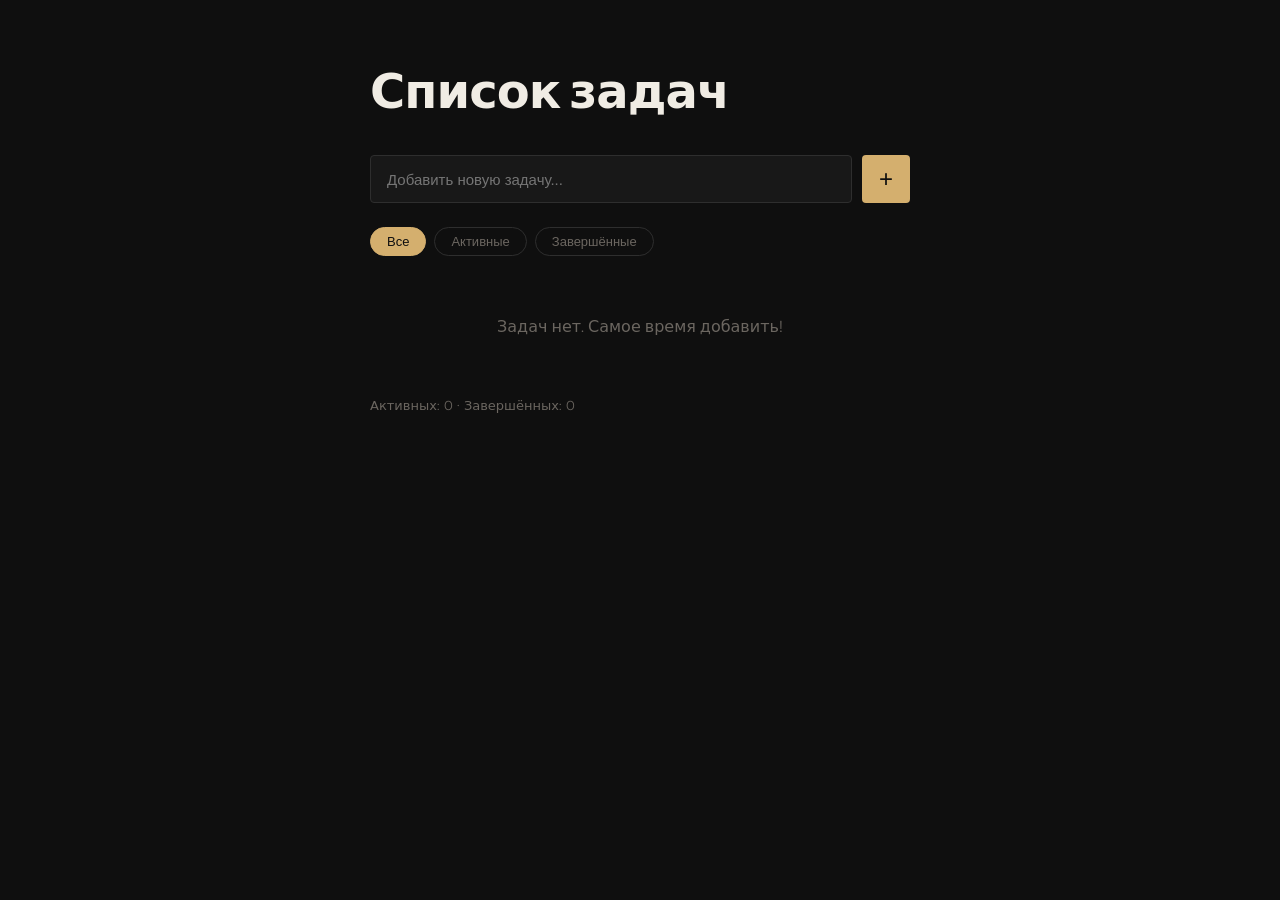
<file: index.html>
<!DOCTYPE html>
<html lang="ru">
<head>
  <meta charset="UTF-8" />
  <meta name="viewport" content="width=device-width, initial-scale=1.0" />
  <title>Твой список задач</title>
  <link rel="stylesheet" href="style.css" />
  <link href="https://fonts.googleapis.com/css2?family=DM+Sans:wght@300;400;500&display=swap" rel="stylesheet" />
</head>
<body>

  <main class="app">
    <header class="header">
      <h1 class="header__title">Список задач</h1>
    </header>

    <section class="input-section">
      <div class="input-wrap">
        <input
          id="taskInput"
          class="task-input"
          type="text"
          placeholder="Добавить новую задачу..."
          autocomplete="off"
          maxlength="200"
        />
        <button id="addBtn" class="add-btn" aria-label="Добавить задачу">+</button>
      </div>
      <div id="errorMsg" class="error-msg"></div>
    </section>

    <nav class="filters">
      <button class="filter-btn active" data-filter="all">Все</button>
      <button class="filter-btn" data-filter="active">Активные</button>
      <button class="filter-btn" data-filter="done">Завершённые</button>
    </nav>

    <div class="tasks-container">
      <ul id="taskList" class="task-list"></ul>
      <div id="emptyState" class="empty-state hidden">
        <p>Задач нет. Самое время добавить!</p>
      </div>
    </div>

    <footer class="footer">
      <span id="countLabel" class="count-label"></span>
      <button id="clearDoneBtn" class="clear-btn hidden">Удалить завершённые</button>
    </footer>
  </main>

  <script src="script.js"></script>
</body>
</html>
</file>
<file: style.css>
/* === СБРОС СТИЛЕЙ И БАЗА === */
*, *::before, *::after { box-sizing: border-box; margin: 0; padding: 0; }

:root {
  --bg:        #0f0f0f;
  --surface:   #181818;
  --border:    #2e2e2e;
  --accent:    #d4af6e;
  --accent2:   #e8c882;
  --text:      #f0ece4;
  --muted:     #6b6660;
  --done-bg:   #1e1c1a;
  --red:       #c0544a;
  --radius:    4px;
}

body {
  background: var(--bg);
  color: var(--text);
  font-family: 'DM Sans', system-ui, sans-serif;
  font-weight: 300;
  min-height: 100vh;
  display: flex;
  justify-content: center;
  padding: 60px 20px;
}

/* === КОНТЕЙНЕР ПРИЛОЖЕНИЯ === */
.app {
  width: 100%;
  max-width: 540px;
}

.header {
  margin-bottom: 32px;
}

.header__title {
  font-size: 48px;
  font-weight: 700;
  letter-spacing: -.02em;
}

/* === ПОЛЕ ВВОДА === */
.input-wrap {
  display: flex;
  gap: 10px;
}

.task-input {
  flex: 1;
  background: var(--surface);
  border: 1px solid var(--border);
  border-radius: var(--radius);
  color: var(--text);
  font-size: 15px;
  padding: 13px 16px;
  outline: none;
  transition: border-color .2s;
}

.task-input:focus {
  border-color: var(--accent);
}

.add-btn {
  background: var(--accent);
  border: none;
  border-radius: var(--radius);
  color: var(--bg);
  cursor: pointer;
  font-size: 24px;
  width: 48px;
  height: 48px;
  display: flex;
  align-items: center;
  justify-content: center;
  transition: background .2s;
}

.add-btn:hover { background: var(--accent2); }

.error-msg {
  font-size: 12px;
  color: var(--red);
  margin-top: 6px;
  min-height: 18px;
}

/* === ФИЛЬТРЫ === */
.filters {
  display: flex;
  gap: 8px;
  margin-bottom: 20px;
}

.filter-btn {
  background: none;
  border: 1px solid var(--border);
  border-radius: 20px;
  color: var(--muted);
  cursor: pointer;
  font-size: 13px;
  padding: 6px 16px;
  transition: all .2s;
}

.filter-btn:hover { border-color: var(--accent); color: var(--text); }

.filter-btn.active {
  background: var(--accent);
  border-color: var(--accent);
  color: var(--bg);
}

/* === СПИСОК ЗАДАЧ === */
.task-list {
  list-style: none;
  display: flex;
  flex-direction: column;
  gap: 8px;
}

.task-item {
  background: var(--surface);
  border: 1px solid var(--border);
  border-radius: var(--radius);
  display: flex;
  align-items: center;
  gap: 12px;
  padding: 14px 16px;
}

.task-item.done {
  background: var(--done-bg);
  opacity: .6;
}

.task-check {
  -webkit-appearance: none;
  appearance: none;
  width: 20px;
  height: 20px;
  border: 2px solid var(--border);
  border-radius: 50%; 
  background: transparent;
  cursor: pointer;
  position: relative;
  display: flex;
  align-items: center;
  justify-content: center;
  transition: background 0.2s, border-color 0.2s;
  flex-shrink: 0; 
}

.task-check:hover {
  border-color: var(--accent);
}

.task-check:checked {
  background: var(--accent);
  border-color: var(--accent);
}

.task-check::after {
  content: "";
  position: absolute;
  width: 9px;
  height: 5px;
  border-left: 2px solid var(--bg); 
  border-bottom: 2px solid var(--bg);
  transform: rotate(-45deg); 
  margin-top: -2px; 
  opacity: 0;
  transition: opacity 0.15s ease;
}

.task-check:checked::after {
  opacity: 1;
}

.task-title {
  flex: 1;
  font-size: 15px;
  word-break: break-word;
}

.task-item.done .task-title {
  text-decoration: line-through;
  color: var(--muted);
}

.delete-btn {
  background: none;
  border: none;
  color: var(--muted);
  cursor: pointer;
  font-size: 18px;
  padding: 4px;
  transition: color .15s;
}

.delete-btn:hover { color: var(--red); }

/* === ВСПОМОГАТЕЛЬНЫЕ КЛАССЫ === */
.empty-state {
  text-align: center;
  padding: 40px 0;
  color: var(--muted);
}

.hidden { display: none !important; }

/* === Footer === */
.footer {
  margin-top: 20px;
  display: flex;
  align-items: center;
  justify-content: space-between;
}

.count-label { font-size: 13px; color: var(--muted); }

.clear-btn {
  background: none;
  border: 1px solid var(--border);
  border-radius: var(--radius);
  color: var(--muted);
  cursor: pointer;
  font-size: 12px;
  padding: 6px 12px;
}

.clear-btn:hover { border-color: var(--red); color: var(--red); }

/* === АДАПТИВНОСТЬ === */
@media (max-width: 480px) {
  body { padding: 30px 16px; }
  .header__title { font-size: 36px; }
}
</file>
